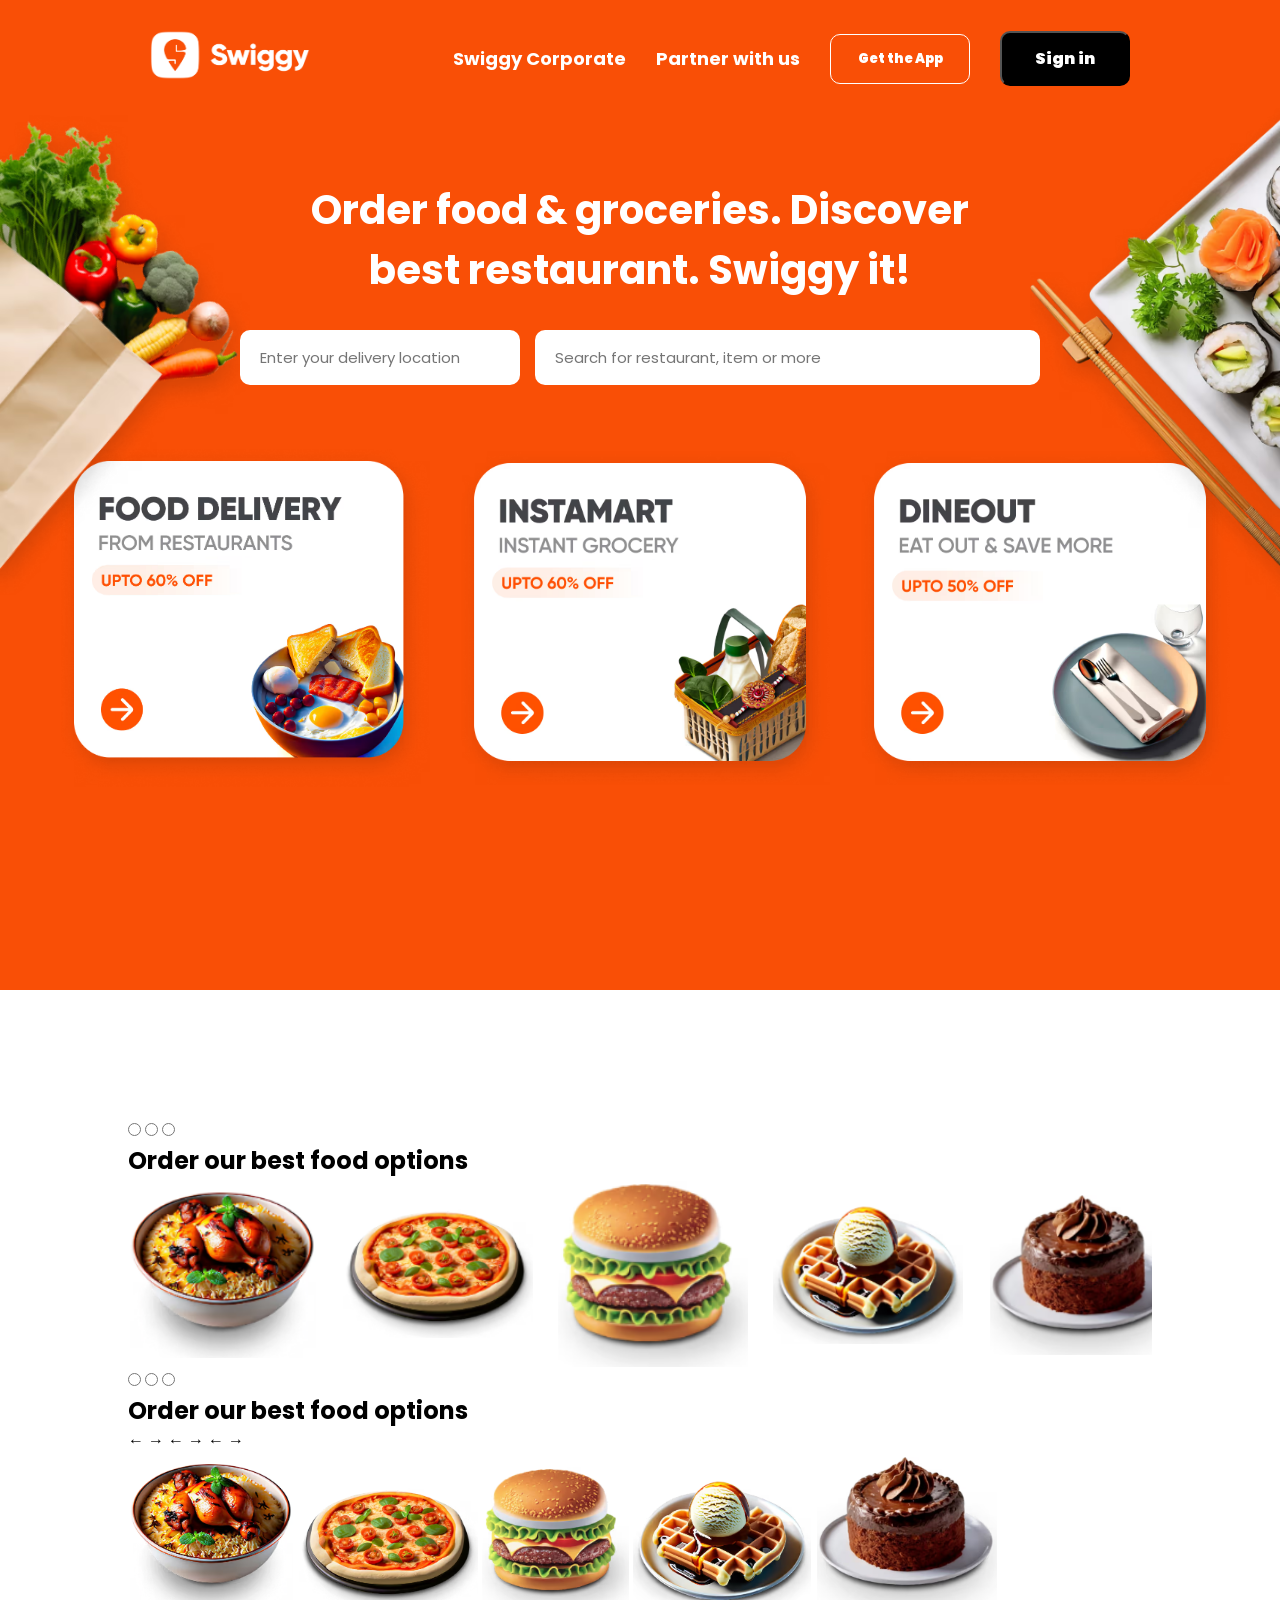
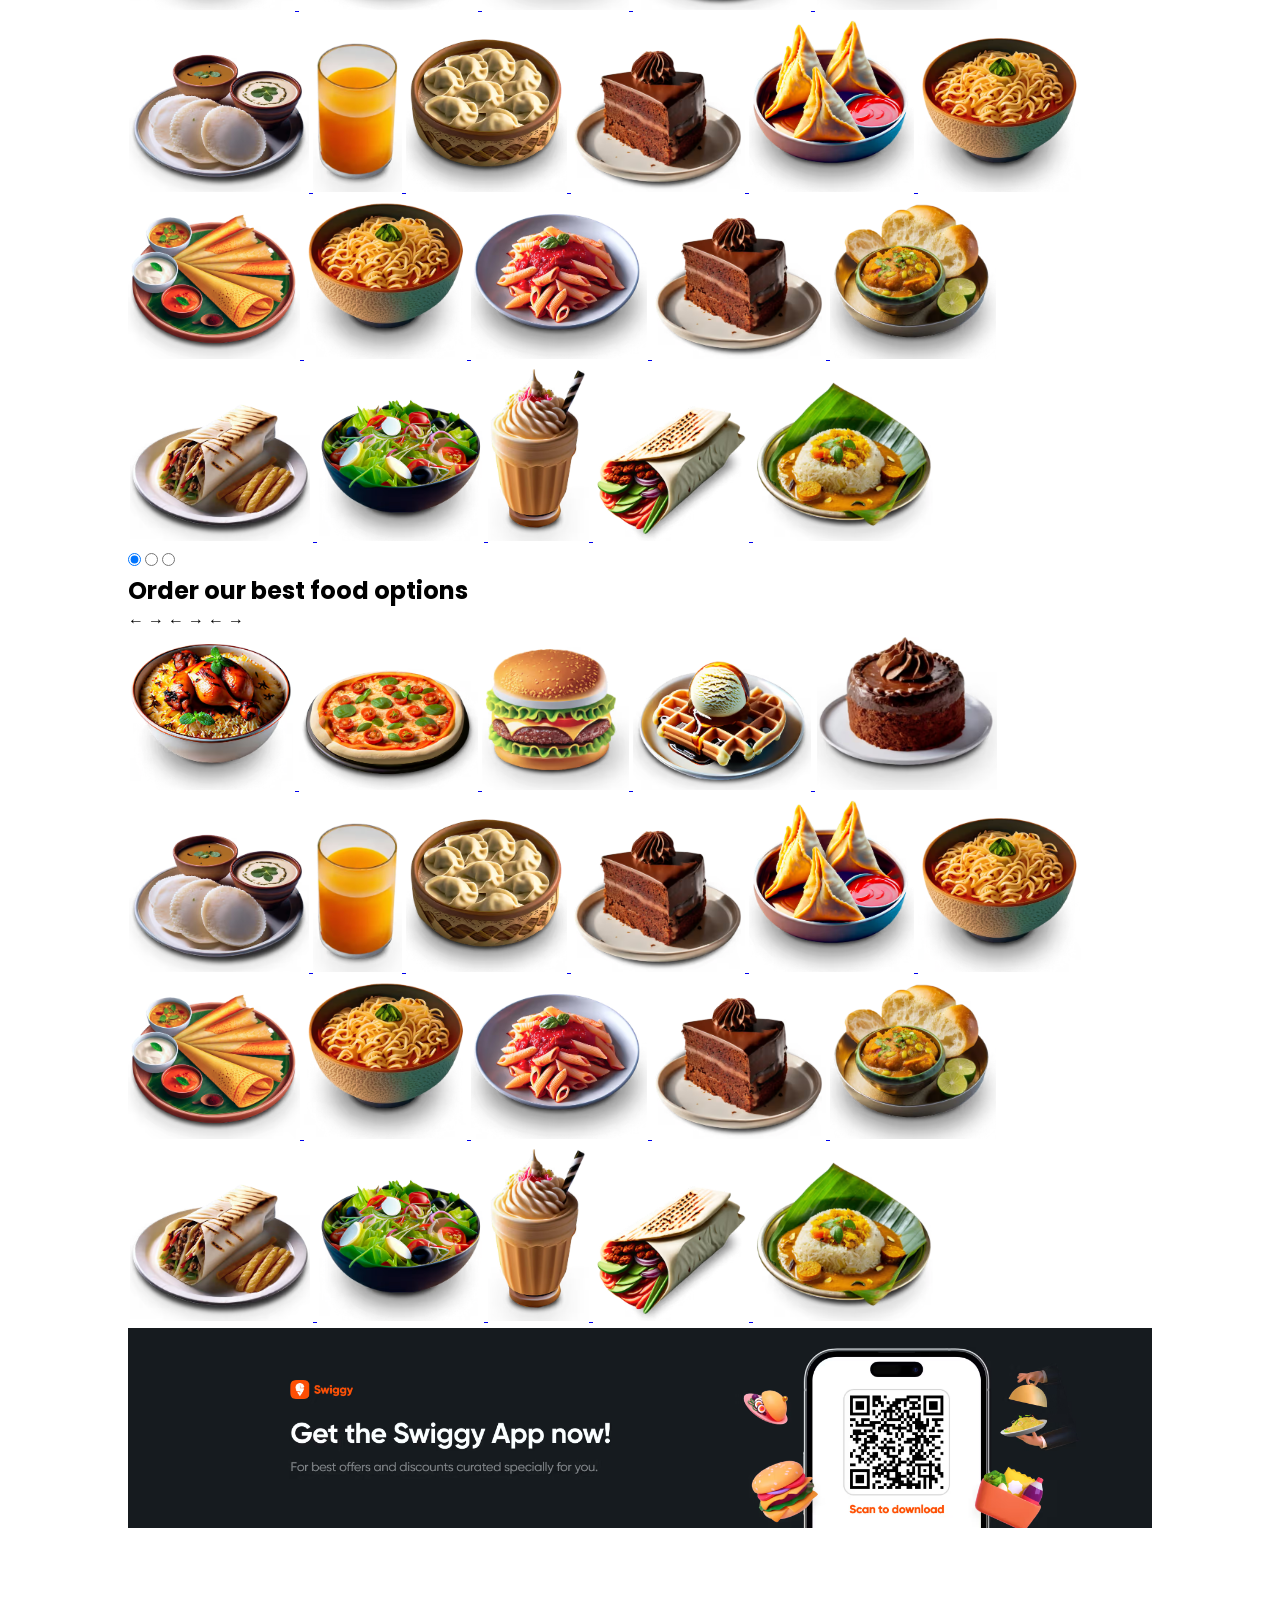
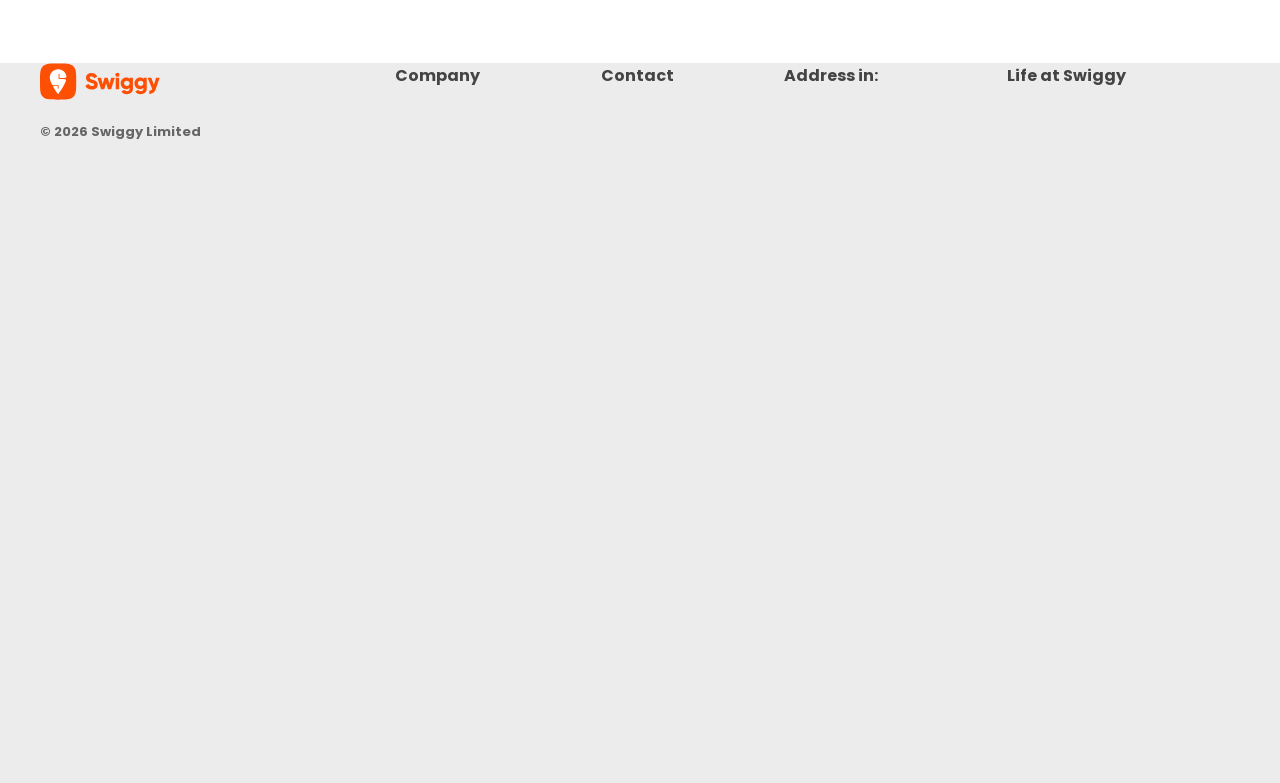
<file: index.html>
<!DOCTYPE html>
<html lang="en">

<head>
    <meta charset="UTF-8">
    <meta name="viewport" content="width=device-width, initial-scale=1.0">
    <title>Swiggy</title>
    <link rel="stylesheet" href="./index.css">

    <link rel="preconnect" href="https://fonts.googleapis.com">
    <link rel="preconnect" href="https://fonts.gstatic.com" crossorigin>

    <link href="https://fonts.googleapis.com/css2?family=Poppins:wght@400;500;600;700;800&display=swap"
        rel="stylesheet">

</head>

<body>
<div id="header">

        <!-- TOP NAVIGATION -->

        <div id="header-top">
            <a href="https://www.swiggy.com/" target="_blank">
                <img id="logo" src="./images/swiggy_logo_white.avif" alt="Swiggy">
            </a>
            <!-- NAVIGATION LIST -->

            <div id="container">
                <span>Swiggy Corporate</span>
                <span>Partner with us</span>
                <span><button id="App">Get the App</button></span>
                <span><button id="Sign">Sign in</button></span>
            </div>
        </div>

        <!-- LEFT IMAGE -->

        <img id="veggies" src="./images/Veggies_new.avif" alt="veggies image">

        <!-- MAIN HEADING -->
        <h1>
            Order food & groceries. Discover <br>
            best restaurant. Swiggy it!
        </h1>

        <!-- RIGHT IMAGE -->
        <img id="sushi" src="./images/Sushi_replace.avif" alt="sushi image">

        <!-- SEARCH BOXES/ -->
        <div id="search-container">
            <input id="location-input" type="text" placeholder="Enter your delivery location">
            <input id="search-input" type="text" placeholder="Search for restaurant, item or more">
        </div>

        <!-- HEADER BOTTOM 3 IMAGES -->

        <div id="images3">


            <!-- FOOD DELIVERY -->

            <a href="https://www.swiggy.com/restaurants" target="_blank">
                <img class="im3" src="./images/ec86a309-9b06-48e2-9adc-35753f06bc0a_Food3BU.avif" alt="FOOD DELIVERY">
            </a>
            <!-- INSTAMART -->

            <a href="https://www.swiggy.com/instamart?entryId=1234&entryName=mainTileEntry4&v=1" target="_blank">
                <img class="im3" src="./images/b5c57bbf-df54-4dad-95d1-62e3a7a8424d_IM3BU.avif" alt="INSTAMART">
            </a>
            <!-- DINEOUT -->

            <a href="https://www.swiggy.com/dineout" target="_blank">
                <img class="im3" src="./images/b6d9b7ab-91c7-4f72-9bf2-fcd4ceec3537_DO3BU.avif" alt="DINEOUT">
            </a>
        </div>
    </div>
    <!--============================================================================                                MIDDLE BLOCK =============================================================================-->
<div id="menu">
        <!-- MENT ITEMS -->
        <!--====================================================================
                              first scroling
        ========================================================================-->

        <div id="first-section">

            <!-- ================= RADIO CONTROLS ================= -->

            <input type="radio" name="food-slide" id="food1" checked>
            <input type="radio" name="food-slide" id="food2">
            <input type="radio" name="food-slide" id="food3">


            <!-- ================= HEADER ================= -->

            <div id="first-header">

                <h2>Order our best food options</h2>

                <div id="s1arrows">

                    <!-- Slide 1 -->
                    <label for="food1" class="arrow slide1-left">←</label>
                    <label for="food2" class="arrow slide1-right">→</label>

                    <!-- Slide 2 -->
                    <label for="food1" class="arrow slide2-left">←</label>
                    <label for="food3" class="arrow slide2-right">→</label>

                    <!-- Slide 3 -->
                    <label for="food2" class="arrow slide3-left">←</label>
                    <label for="food3" class="arrow slide3-right">→</label>

                </div>

            </div>


            <!-- ================= IMAGE SLIDER ================= -->
            <div id="scroll1">

                <div id="scroll1-track">

                    <a href="#">
                        <img class="s1" src="./images/food_images/food_images/biryani.png" alt="Biryani">
                    </a>

                    <a href="#">
                        <img class="s1" src="./images/food_images/food_images/pizza.png" alt="Pizza">
                    </a>

                    <a href="#">
                        <img class="s1" src="./images/food_images/food_images/burger.png" alt="Burger">
                    </a>

                    <a href="#">
                        <img class="s1" src="./images/food_images/food_images/desserts.png" alt="Desserts">
                    </a>

                    <a href="#">
                        <img class="s1" src="./images/food_images/food_images/cake.png" alt="Cake">
                    </a>

                    <a href="#">
                        <img class="s1" src="./images/food_images/food_images/idli.png" alt="Idli">
                    </a>

                    <a href="#">
                        <img class="s1" src="./images/food_images/food_images/juice.png" alt="Juice">
                    </a>

                    <a href="#">
                        <img class="s1" src="./images/food_images/food_images/momo.png" alt="Momo">
                    </a>

                    <a href="#">
                        <img class="s1" src="./images/food_images/food_images/pastry.png" alt="Pastry">
                    </a>

                    <a href="#">
                        <img class="s1" src="./images/food_images/food_images/samosa.png" alt="Samosa">
                    </a>

                    <a href="#">
                        <img class="s1" src="./images/food_images_2/food_images_2/chinese.png" alt="Chinese">
                    </a>

                    <a href="#">
                        <img class="s1" src="./images/food_images_2/food_images_2/dosa.png" alt="Dosa">
                    </a>

                    <a href="#">
                        <img class="s1" src="./images/food_images_2/food_images_2/noodles.png" alt="Noodles">
                    </a>

                    <a href="#">
                        <img class="s1" src="./images/food_images_2/food_images_2/pasta.png" alt="Pasta">
                    </a>

                    <a href="#">
                        <img class="s1" src="./images/food_images_2/food_images_2/pastry.png" alt="Pastry">
                    </a>

                    <a href="#">
                        <img class="s1" src="./images/food_images_2/food_images_2/pav_bhaji.png" alt="Pav Bhaji">
                    </a>

                    <a href="#">
                        <img class="s1" src="./images/food_images_2/food_images_2/rolls.png" alt="Rolls">
                    </a>

                    <a href="#">
                        <img class="s1" src="./images/food_images_2/food_images_2/salad.png" alt="Salad">
                    </a>

                    <a href="#">
                        <img class="s1" src="./images/food_images_2/food_images_2/shake.png" alt="Shake">
                    </a>

                    <a href="#">
                        <img class="s1" src="./images/food_images_2/food_images_2/shawarma.png" alt="Shawarma">
                    </a>

                    <a href="#">
                        <img class="s1" src="./images/food_images_2/food_images_2/south_indian.png" alt="South Indian">
                    </a>

                </div>

            </div>
        </div>
        <!--====================================================================
                                  second scroling
        ========================================================================                                                                            -->
        <div id="second-section">

            <!-- ================= RADIO CONTROLS ================= -->

            <input type="radio" name="food-slide" id="food1" checked>
            <input type="radio" name="food-slide" id="food2">
            <input type="radio" name="food-slide" id="food3">


            <!-- ================= HEADER ================= -->

            <div id="second-header">

                <h2>Order our best food options</h2>

                <div id="s2arrows">

                    <!-- Slide 1 -->
                    <label for="food1" class="arrow slide1-left">←</label>
                    <label for="food2" class="arrow slide1-right">→</label>

                    <!-- Slide 2 -->
                    <label for="food1" class="arrow slide2-left">←</label>
                    <label for="food3" class="arrow slide2-right">→</label>

                    <!-- Slide 3 -->
                    <label for="food2" class="arrow slide3-left">←</label>
                    <label for="food3" class="arrow slide3-right">→</label>

                </div>
            </div>

        </div>


        <!-- ================= IMAGE SLIDER ================= -->

        <div id="scroll2">

            <div id="scroll2-track">

                <a href="#">
                    <img class="s2" src="./images/food_images/food_images/biryani.png" alt="Biryani">
                </a>

                <a href="#">
                    <img class="s2" src="./images/food_images/food_images/pizza.png" alt="Pizza">
                </a>

                <a href="#">
                    <img class="s2" src="./images/food_images/food_images/burger.png" alt="Burger">
                </a>

                <a href="#">
                    <img class="s2" src="./images/food_images/food_images/desserts.png" alt="Desserts">
                </a>

                <a href="#">
                    <img class="s2" src="./images/food_images/food_images/cake.png" alt="Cake">
                </a>

                <a href="#">
                    <img class="s2" src="./images/food_images/food_images/idli.png" alt="Idli">
                </a>

                <a href="#">
                    <img class="s2" src="./images/food_images/food_images/juice.png" alt="Juice">
                </a>

                <a href="#">
                    <img class="s2" src="./images/food_images/food_images/momo.png" alt="Momo">
                </a>

                <a href="#">
                    <img class="s2" src="./images/food_images/food_images/pastry.png" alt="Pastry">
                </a>

                <a href="#">
                    <img class="s2" src="./images/food_images/food_images/samosa.png" alt="Samosa">
                </a>

                <a href="#">
                    <img class="s2" src="./images/food_images_2/food_images_2/chinese.png" alt="Chinese">
                </a>

                <a href="#">
                    <img class="s2" src="./images/food_images_2/food_images_2/dosa.png" alt="Dosa">
                </a>

                <a href="#">
                    <img class="s2" src="./images/food_images_2/food_images_2/noodles.png" alt="Noodles">
                </a>

                <a href="#">
                    <img class="s2" src="./images/food_images_2/food_images_2/pasta.png" alt="Pasta">
                </a>

                <a href="#">
                    <img class="s2" src="./images/food_images_2/food_images_2/pastry.png" alt="Pastry">
                </a>

                <a href="#">
                    <img class="s2" src="./images/food_images_2/food_images_2/pav_bhaji.png" alt="Pav Bhaji">
                </a>

                <a href="#">
                    <img class="s2" src="./images/food_images_2/food_images_2/rolls.png" alt="Rolls">
                </a>

                <a href="#">
                    <img class="s2" src="./images/food_images_2/food_images_2/salad.png" alt="Salad">
                </a>

                <a href="#">
                    <img class="s2" src="./images/food_images_2/food_images_2/shake.png" alt="Shake">
                </a>

                <a href="#">
                    <img class="s2" src="./images/food_images_2/food_images_2/shawarma.png" alt="Shawarma">
                </a>

                <a href="#">
                    <img class="s2" src="./images/food_images_2/food_images_2/south_indian.png" alt="South Indian">
                </a>

            </div>

        </div>



        <!--====================================================================
                              third scroling
    ====================================================================  -->
        <div id="third-section">

            <!-- ================= RADIO CONTROLS ================= -->

            <input type="radio" name="food-slide" id="food1" checked>
            <input type="radio" name="food-slide" id="food2">
            <input type="radio" name="food-slide" id="food3">


            <!-- ================= HEADER ================= -->

            <div id="third-header">

                <h2>Order our best food options</h2>

                <div id="s3arrows">

                    <!-- Slide 1 -->
                    <label for="food1" class="arrow slide1-left">←</label>
                    <label for="food2" class="arrow slide1-right">→</label>

                    <!-- Slide 2 -->
                    <label for="food1" class="arrow slide2-left">←</label>
                    <label for="food3" class="arrow slide2-right">→</label>

                    <!-- Slide 3 -->
                    <label for="food2" class="arrow slide3-left">←</label>
                    <label for="food3" class="arrow slide3-right">→</label>

                </div>

            </div>
        </div>

        <!-- ================= IMAGE SLIDER ================= -->

        <div id="scroll3">

            <div id="scroll3-track">

                <a href="#">
                    <img class="s3" src="./images/food_images/food_images/biryani.png" alt="Biryani">
                </a>

                <a href="#">
                    <img class="s3" src="./images/food_images/food_images/pizza.png" alt="Pizza">
                </a>

                <a href="#">
                    <img class="s3" src="./images/food_images/food_images/burger.png" alt="Burger">
                </a>

                <a href="#">
                    <img class="s3" src="./images/food_images/food_images/desserts.png" alt="Desserts">
                </a>

                <a href="#">
                    <img class="s3" src="./images/food_images/food_images/cake.png" alt="Cake">
                </a>

                <a href="#">
                    <img class="s3" src="./images/food_images/food_images/idli.png" alt="Idli">
                </a>

                <a href="#">
                    <img class="s3" src="./images/food_images/food_images/juice.png" alt="Juice">
                </a>

                <a href="#">
                    <img class="s3" src="./images/food_images/food_images/momo.png" alt="Momo">
                </a>

                <a href="#">
                    <img class="s3" src="./images/food_images/food_images/pastry.png" alt="Pastry">
                </a>

                <a href="#">
                    <img class="s3" src="./images/food_images/food_images/samosa.png" alt="Samosa">
                </a>

                <a href="#">
                    <img class="s3" src="./images/food_images_2/food_images_2/chinese.png" alt="Chinese">
                </a>

                <a href="#">
                    <img class="s3" src="./images/food_images_2/food_images_2/dosa.png" alt="Dosa">
                </a>

                <a href="#">
                    <img class="s3" src="./images/food_images_2/food_images_2/noodles.png" alt="Noodles">
                </a>

                <a href="#">
                    <img class="s3" src="./images/food_images_2/food_images_2/pasta.png" alt="Pasta">
                </a>

                <a href="#">
                    <img class="s3" src="./images/food_images_2/food_images_2/pastry.png" alt="Pastry">
                </a>

                <a href="#">
                    <img class="s3" src="./images/food_images_2/food_images_2/pav_bhaji.png" alt="Pav Bhaji">
                </a>

                <a href="#">
                    <img class="s3" src="./images/food_images_2/food_images_2/rolls.png" alt="Rolls">
                </a>

                <a href="#">
                    <img class="s3" src="./images/food_images_2/food_images_2/salad.png" alt="Salad">
                </a>

                <a href="#">
                    <img class="s3" src="./images/food_images_2/food_images_2/shake.png" alt="Shake">
                </a>

                <a href="#">
                    <img class="s3" src="./images/food_images_2/food_images_2/shawarma.png" alt="Shawarma">
                </a>

                <a href="#">
                    <img class="s3" src="./images/food_images_2/food_images_2/south_indian.png" alt="South Indian">
                </a>

            </div>

        </div>




        <img id="banneer" src="./images/App_download_banner.avif" alt="App_download_banner" height="80px" width="100%">

    </div>
    <!-- ================================================================================                                FOOTER BLOCK 
    =========================================================================== -->
<div id="footer">
        <table>
            <tr>
                <th>
                    <img id="footerlogo" src="./images/footer logo.svg" alt="Swiggy">
                    <h6>© 2026 Swiggy Limited</h6>
                </th>

                <th>Company</th>
                <th>Contact</th>
                <th>Address in:</th>
                <th>Life at Swiggy</th>
            </tr>
        </table>
</div>
</body>
</file>
<file: index.css>
/* SWIGGY */

* {
    margin: 0;
    padding: 0;
    box-sizing: border-box;
    font-family: 'Poppins', sans-serif;

}

/* ================= HEADER ================= */

#header {
    background-color: hsl(18, 95%, 50%);
    width: 100vw;
    height: 110vh;
    position: relative; 
    overflow: hidden;
}


/* ================= TOP SECTION ================= */

#header-top {
    padding-top:30px;
    display: flex;
    align-items: center;
    justify-content: space-between;
}


/* ================= LOGO ================= */

#logo {
    height: 50px;
    width: 160px;
    margin-left: 150px;
}


/* ================= NAVIGATION ================= */
#container {
    display: flex;
    align-items: center;
    gap: 30px;
    margin-right: 150px;
    color: white;
    font-size: 18px;
    font-weight: bolder;
}


/* ================= APP BUTTON ================= */
#App {
    color: white;
    background-color: transparent;
    font-weight: bolder;
    font-size: small;
    border: 1px solid white;
    height: 50px;
    width: 140px;
    border-radius: 10px;
}

/* ================= SIGN IN ================= */
#Sign {
    color: white;
    background-color: black;
    font-weight: bolder;
    font-size: medium;
    height: 55px;
    width: 130px;
    border-radius: 10px;
}


/* ================= VEGGIES ================= */

#veggies {
    position: absolute;
    width: 250px;
    top: 100px;
}

/* ================= SUSHI ================= */
#sushi {
    position: absolute;
    width: 250px;
    right: 0;
    top: 100px;
}


/* ================= HEADING ================= */
h1 {
    color: white;
    text-align: center;
    position: absolute;
    top: 180px;
    left: 50%;
    transform: translateX(-50%);
    width: 850px;
    font-size: 40px;
    font-family: 'Poppins', sans-serif;
}

/* ================= SEARCH BOXES ================= */

#search-container {
    position: absolute;
    top: 330px;
    left: 50%;
    transform: translateX(-50%);

    display: flex;
    justify-content: center;
    align-items: center;
    gap: 15px;
    width: 800px;
}

#location-input,
#search-input {
    height: 55px;
    border: none;
    border-radius: 10px;
    padding: 0 20px;
    font-size: 15px;
    outline: none;
}

#location-input {
    width: 280px;
}

#search-input {
    width: 505px;
}


/* =========================================================        
            FOOD DELIVERY/INSTAMART/DINEOUT
   ========================================================= */

#images3 {
    padding-top: 350px;
    display: flex;
    justify-content: center;
    align-items: center;
    gap: 20px;

}

#images3 > a > .im3 {
    width: 380px;
    height: auto;
}
/* ================= MENU ================= */
#menu {
    width: 80vw;
    min-height: 100vh;
    background-color: white;
    margin: 10vw;
    
}

#banneer{
    width:100%;
    height:auto;
}


/* =======================================================================
                        first scrole
   =======================================================================
*/

/*  =========================================
            OPTIONS SECTION
    ========================================= */

#options-section {
    width: 100%;
    padding: 40px 60px;

    overflow: hidden;
}


/*  =========================================
            HIDE RADIO BUTTONS
    ========================================= */

#options-section > input {
    display: none;
}


/*  =========================================
                    HEADER
    ========================================= */

#options-header {
    display: flex;
    justify-content: space-between;
    align-items: center;

    margin-bottom: 35px;
}


#options-header h2 {
    margin: 0;

    font-size: 30px;
    font-weight: 700;

    color: #202124;
}


/*  =========================================
                ARROWS CONTAINER
    ========================================= */

#s1arrows {
    display: flex;
    gap: 15px;

    align-items: center;
}


/*  =========================================
                ALL ARROWS HIDDEN
    ========================================= */

#s1arrows .arrow {
    display: none;

    width: 42px;
    height: 42px;

    border: none;
    border-radius: 50%;

    background-color: #e5e5e5;

    color: #222;

    font-size: 24px;
    font-family: Arial, sans-serif;

    cursor: pointer;

    align-items: center;
    justify-content: center;

    user-select: none;
}


/* Arrow hover */

#s1arrows .arrow:hover {
    background-color: #d5d5d5;
}


/*  =========================================
                SLIDE 1
    ========================================= */

#food1:checked ~ #options-header
#s1arrows .slide1-left,

#food1:checked ~ #options-header
#s1arrows .slide1-right {

    display: flex;
}


/*  =========================================
                SLIDE 2
    ========================================= */

#food2:checked ~ #options-header
#s1arrows .slide2-left,

#food2:checked ~ #options-header
#s1arrows .slide2-right {

    display: flex;
}


/*  =========================================
                SLIDE 3
    ========================================= */

#food3:checked ~ #options-header
#s1arrows .slide3-left,

#food3:checked ~ #options-header
#s1arrows .slide3-right {

    display: flex;
}


/*  =========================================
                IMAGE WINDOW
    ========================================= */

#scroll1 {
    width: 100%;

    overflow: hidden;
}


/*  =========================================
                IMAGE TRACK
    ========================================= */

#scroll1-track {
    display: flex;

    gap: 25px;

    transition: transform 0.6s ease;
}


/*  =========================================
                FOOD IMAGES
    ========================================= */

.s1 {
    width: 190px;
    height: 190px;

    object-fit: contain;

    display: block;

    flex-shrink: 0;
}


/*  =========================================
                SLIDE 1
    ========================================= */

#food1:checked ~ #scroll1 #scroll1-track {

    transform: translateX(0);

}


/*  =========================================
             SLIDE 2 
    ========================================= */

#food2:checked ~ #scroll1 #scroll1-track {

    transform: translateX(-645px);

}


/*  =========================================
            SLIDE 3
    ========================================= */

#food3:checked ~ #scroll1 #scroll1-track {

    transform: translateX(-1290px);

}
/*  =======================================================================
    ************************  second scrole  ******************************
    =======================================================================
*/

/*  =========================================
                OPTIONS SECTION
    ========================================= */

#options-section {
    width: 100%;
    padding: 40px 60px;

    overflow: hidden;
}


/*  =========================================
            HIDE RADIO BUTTONS
    ========================================= */

#options-section > input {
    display: none;
}


/*  =========================================
                HEADER
    ========================================= */

#options-header {
    display: flex;
    justify-content: space-between;
    align-items: center;

    margin-bottom: 35px;
}


#options-header h2 {
    margin: 0;

    font-size: 30px;
    font-weight: 700;

    color: #202124;
}


/*  =========================================
        ARROWS CONTAINER
    ========================================= */

#s1arrows {
    display: flex;
    gap: 15px;

    align-items: center;
}


/*  =========================================
        ALL ARROWS HIDDEN
    ========================================= */

#s1arrows .arrow {
    display: none;

    width: 42px;
    height: 42px;

    border: none;
    border-radius: 50%;

    background-color: #e5e5e5;

    color: #222;

    font-size: 24px;
    font-family: Arial, sans-serif;

    cursor: pointer;

    align-items: center;
    justify-content: center;

    user-select: none;
}


/* Arrow hover */

#s1arrows .arrow:hover {
    background-color: #d5d5d5;
}


/*  =========================================
            SLIDE 1
    ========================================= */

#food1:checked ~ #options-header
#s1arrows .slide1-left,

#food1:checked ~ #options-header
#s1arrows .slide1-right {

    display: flex;
}


/*  =========================================
            SLIDE 2
    ========================================= */
 
#food2:checked ~ #options-header
#s1arrows .slide2-left,

#food2:checked ~ #options-header
#s1arrows .slide2-right {

    display: flex;
}


/*  =========================================
            SLIDE 3
    ========================================= */

#food3:checked ~ #options-header
#s1arrows .slide3-left,

#food3:checked ~ #options-header
#s1arrows .slide3-right {

    display: flex;
}


/*  =========================================
            IMAGE WINDOW
    ========================================= */

#scroll1 {
    width: 100%;

    overflow: hidden;
}


/*  =========================================
            IMAGE TRACK
    ========================================= */

#scroll1-track {
    display: flex;

    gap: 25px;

    transition: transform 0.6s ease;
}


/*  =========================================
            FOOD IMAGES
    ========================================= */

.s1 {
    width: 190px;
    height: 190px;

    object-fit: contain;

    display: block;

    flex-shrink: 0;
}


/*  =========================================
            SLIDE 1
    ========================================= */

#food1:checked ~ #scroll1 #scroll1-track {

    transform: translateX(0);

}


/*  =========================================
            SLIDE 2
    ========================================= */

#food2:checked ~ #scroll1 #scroll1-track {

    transform: translateX(-645px);

}


/*  =========================================
            SLIDE 3
    ========================================= */

#food3:checked ~ #scroll1 #scroll1-track {

    transform: translateX(-1290px);

}
/*  =======================================================================
    ************************  third scrole  *******************************
    =======================================================================
*/

/*  =========================================
            OPTIONS SECTION
    ========================================= */

#options-section {
    width: 100%;
    padding: 40px 60px;

    overflow: hidden;
}


/*  =========================================
        HIDE RADIO BUTTONS
    ========================================= */

#options-section > input {
    display: none;
}


/*  =========================================
            HEADER
    ========================================= */

#options-header {
    display: flex;
    justify-content: space-between;
    align-items: center;

    margin-bottom: 35px;
}


#options-header h2 {
    margin: 0;

    font-size: 30px;
    font-weight: 700;

    color: #202124;
}


/*  =========================================
        ARROWS CONTAINER
    ========================================= */

#s1arrows {
    display: flex;
    gap: 15px;

    align-items: center;
}


/*  =========================================
        ALL ARROWS HIDDEN
    ========================================= */

#s1arrows .arrow {
    display: none;

    width: 42px;
    height: 42px;

    border: none;
    border-radius: 50%;

    background-color: #e5e5e5;

    color: #222;

    font-size: 24px;
    font-family: Arial, sans-serif;

    cursor: pointer;

    align-items: center;
    justify-content: center;

    user-select: none;
}


/* Arrow hover */

#s1arrows .arrow:hover {
    background-color: #d5d5d5;
}


/*  =========================================
       SLIDE 1
    ========================================= */

#food1:checked ~ #options-header
#s1arrows .slide1-left,

#food1:checked ~ #options-header
#s1arrows .slide1-right {

    display: flex;
}


/*  =========================================
        SLIDE 2
    ========================================= */

#food2:checked ~ #options-header
#s1arrows .slide2-left,

#food2:checked ~ #options-header
#s1arrows .slide2-right {

    display: flex;
}


/*  =========================================
        SLIDE 3
    ========================================= */

#food3:checked ~ #options-header
#s1arrows .slide3-left,

#food3:checked ~ #options-header
#s1arrows .slide3-right {

    display: flex;
}


/*  =========================================
        IMAGE WINDOW
    ========================================= */

#scroll1 {
    width: 100%;

    overflow: hidden;
}


/*  =========================================
        IMAGE TRACK
    ========================================= */

#scroll1-track {
    display: flex;

    gap: 25px;

    transition: transform 0.6s ease;
}


/*  =========================================
        FOOD IMAGES
    ========================================= */

.s1 {
    width: 190px;
    height: 190px;

    object-fit: contain;

    display: block;

    flex-shrink: 0;
}


/*  =========================================
        SLIDE 1
    ========================================= */

#food1:checked ~ #scroll1 #scroll1-track {

    transform: translateX(0);

}


/*  =========================================
            SLIDE 2
    ========================================= */

#food2:checked ~ #scroll1 #scroll1-track {

    transform: translateX(-645px);

}


/* =========================================
            SLIDE 3
   ========================================= */

#food3:checked ~ #scroll1 #scroll1-track {

    transform: translateX(-1290px);

}

/* ================= FOOTER ================= */
#footer {
    background-color: rgb(236, 236, 236);
    min-height: 80vh;
    width: 100vw;
    /* margin: 0; */
}

#footer table {
    width: 100%;
    border-spacing: 40px 0;
}

#footer th {
    text-align: left;
    vertical-align: top;
    color: #444;
}

#footerlogo {
    width: 120px;
    height: auto;
    margin-bottom: 15px;
}

#footer h6 {
    color: #666;
    font-size: 13px;
}
</file>
